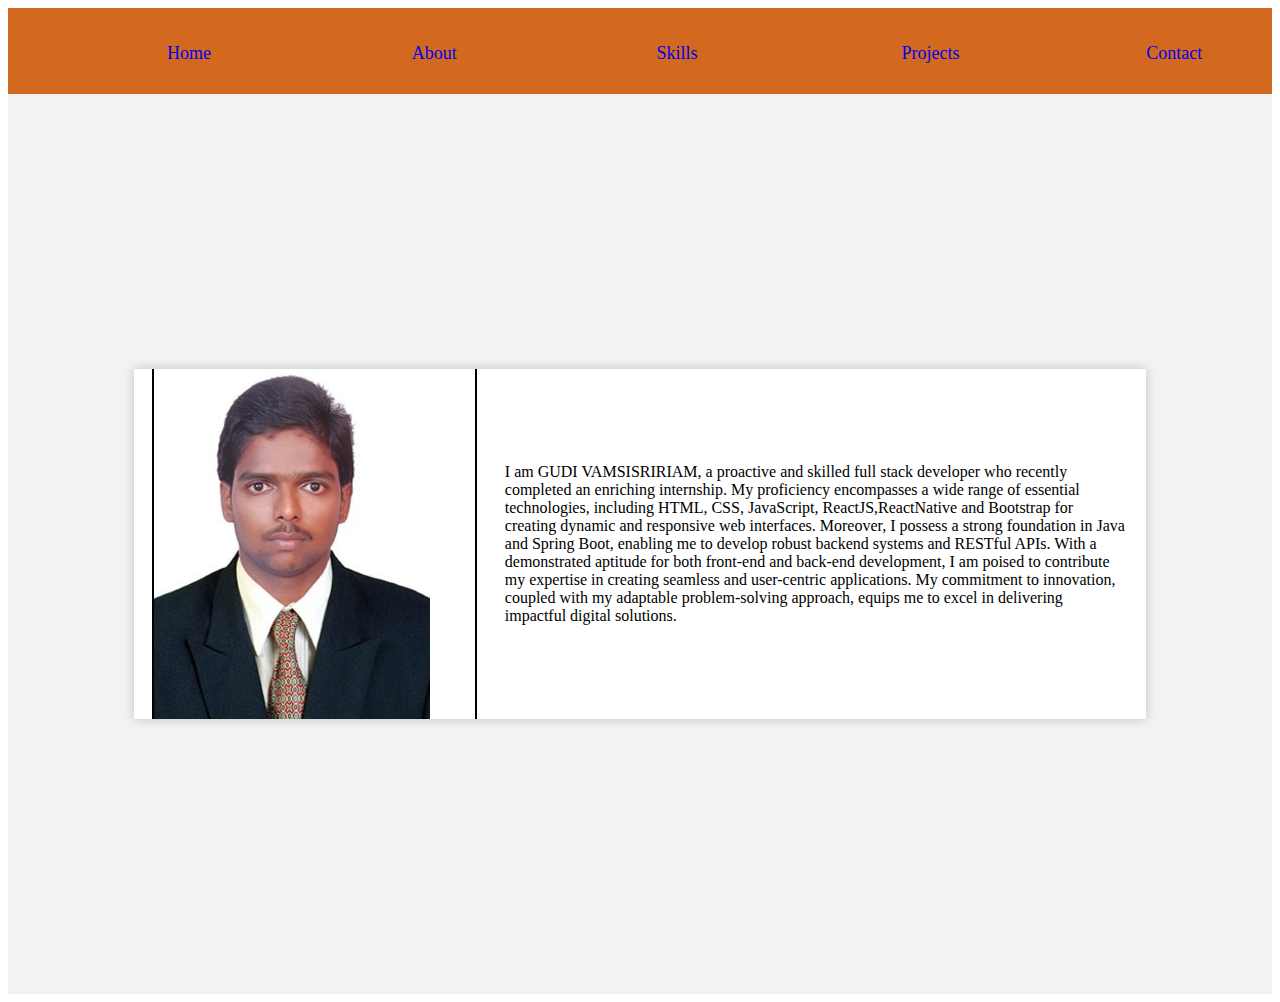
<file: portfolio website/About.html>
<!DOCTYPE html>
<html lang="en">

<head>
    <meta charset="UTF-8">
    <meta name="viewport" content="width=device-width, initial-scale=1.0">
    <title>About</title>
    <style>
         /* header CSS */
         nav {
            background-color: chocolate;
            overflow: hidden;
        }

        ul {
            display: flex;
            list-style-type: none;
        }

        li {
            flex: 1;

        }

        .nav_item {
            display: block;
            padding: 14px;
            text-decoration: none;
            font-size: large;
            margin-left: 105px;
            margin-top: 5px;
        }


        a {
            text-decoration: none;

        }

        /* header CSS End */
        .about {
            margin: 0;
            padding: 0;
            display: flex;
            justify-content: center;
            align-items: center;
            height: 100vh;
            background-color: #f2f2f2;
        }

        .container {
            position: relative;
            display: flex;
            align-items: center;
            width: 80%;
            height: 350px;
            background-color: #fff;
            box-shadow: 0 0 10px rgba(0, 0, 0, 0.2);
            overflow: hidden;
        }

        .image {
            flex: 1;
            padding: 20px;
            position: relative;
        }

        .image img {
            max-width: 100%;
            height: auto;
        }

        .content {
            flex: 2;
            padding: 20px;
        }


        .line {
            position: absolute;
            top: 0;
            bottom: 0;
            width: 2px;
            background-color: black;
        }

        .line-left {
            left: 19px;
            transform: translateX(-50%);
        }

        .line-right {
            right: 670px;
            transform: translateX(50%);
        }
    </style>
</head>

<body>

     <!-- Header part Start -->
     <header class="header" id="header">
        <nav>
            
            <ul>
                <li><a href="./index.html" class="nav_item">Home</a></li>
                <li><a href="./About.html" class="nav_item">About</a></li>
                <li><a href="./Skills.html" class="nav_item">Skills</a></li>
                <li><a href="./Projects.html" class="nav_item">Projects</a></li>
                <li><a href="./contact.html" class="nav_item">Contact</a></li>
            </ul>
        </nav>
    </header>
    <!-- Header Part End -->
    <section class="about">
    <div class="container">
        <div class="line line-left"></div>
        <div class="image">
            <img src="./Images/vamsi.jpeg" alt="">

        </div>

        <div class="line line-right"></div>
        <div class="content">
            <p>I am GUDI VAMSISRIRIAM, a proactive and skilled full stack developer who recently completed an enriching internship. My proficiency encompasses a wide range of essential technologies, including HTML, CSS, JavaScript, ReactJS,ReactNative and Bootstrap for creating dynamic and responsive web interfaces. Moreover, I possess a strong foundation in Java and Spring Boot, enabling me to develop robust backend systems and RESTful APIs. With a demonstrated aptitude for both front-end and back-end development, I am poised to contribute my expertise in creating seamless and user-centric applications. My commitment to innovation, coupled with my adaptable problem-solving approach, equips me to excel in delivering impactful digital solutions.</p>

        </div>

    </div>
    </section>

</body>
</html>
</file>
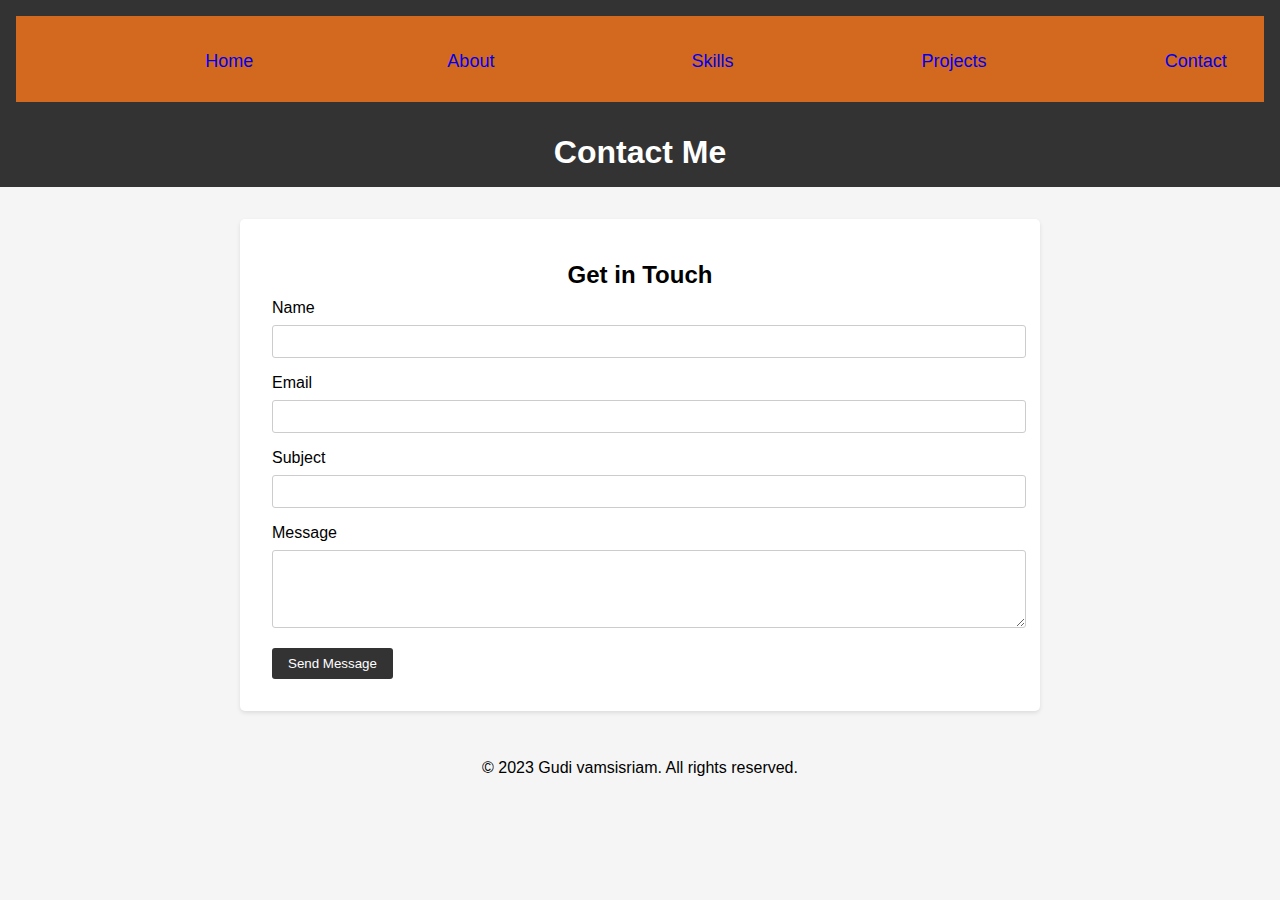
<file: portfolio website/contact.html>
<!DOCTYPE html>
<html lang="en">

<head>
   <meta charset="UTF-8">
   <meta name="viewport" content="width=device-width, initial-scale=1.0">
   <title>Document</title>
   <style>
      nav {

         background-color: chocolate;
         overflow: hidden;
      }

      ul {
         display: flex;
         list-style-type: none;
      }

      li {
         flex: 1;

      }

      .nav_item {
         display: block;
         padding: 14px;
         text-decoration: none;
         font-size: large;
         margin-left: 105px;
         margin-top: 5px;
      }

      .nav_item:hover {
         text-decoration: none;
      }

      a {
         text-decoration: none;

      }

      /* contact page css */

      body,
      h1,
      h2,
      p,
      label,
      button,
      input,
      textarea {
         margin: 0;
         padding: 0;
         font-family: Arial, sans-serif;
      }

      body {
         background-color: #f5f5f5;
      }

      header {
         background-color: #333;
         color: #fff;
         text-align: center;
         padding: 1rem;
      }

      main {
         max-width: 800px;
         margin: 0 auto;
         padding: 2rem;
      }

      .contact-form {
         background-color: #fff;
         padding: 2rem;
         border-radius: 5px;
         box-shadow: 0 2px 4px rgba(0, 0, 0, 0.1);
      }

      label {
         display: block;
         margin-bottom: 0.5rem;
      }

      input,
      textarea {
         width: 100%;
         padding: 0.5rem;
         margin-bottom: 1rem;
         border: 1px solid #ccc;
         border-radius: 3px;
      }

      button {
         background-color: #333;
         color: #fff;
         padding: 0.5rem 1rem;
         border: none;
         border-radius: 3px;
         cursor: pointer;
      }

      footer {
         text-align: center;
         padding: 1rem 0;
      }
      h2{
         text-align: center;
         padding: 10px;
      }
   </style>

<body>
   <!-- Header part Start -->
   <header class="header" id="header">
      <nav class="sticky-top ">

         <ul>
            <li><a href="./index.html" class="nav_item">Home</a></li>
            <li><a href="./About.html" class="nav_item">About</a></li>
            <li><a href="./Skills.html" class="nav_item">Skills</a></li>
            <li><a href="./Projects.html" class="nav_item">Projects</a></li>
            <li><a href="./contact.html" class="nav_item">Contact</a></li>
         </ul>
      </nav>
   </header>
   <!-- Header Part End -->

   <header>
      <h1>Contact Me</h1>
   </header>
   <main>
      <section class="contact-form">
         <h2>Get in Touch</h2>
         <form id="contact-form">
            <label for="name">Name</label>
            <input type="text" id="name" name="name" required>

            <label for="email">Email</label>
            <input type="email" id="email" name="email" required>

            <label for="subject">Subject</label>
            <input type="text" id="subject" name="subject" required>

            <label for="message">Message</label>
            <textarea id="message" name="message" rows="4" required></textarea>

            <button type="submit">Send Message</button>
         </form>
      </section>
   </main>
   <footer>
      <p>&copy; 2023 Gudi vamsisriam. All rights reserved.</p>
   </footer>
   <script src="./contact.js"></script>
</body>

</body>

</html>
</file>
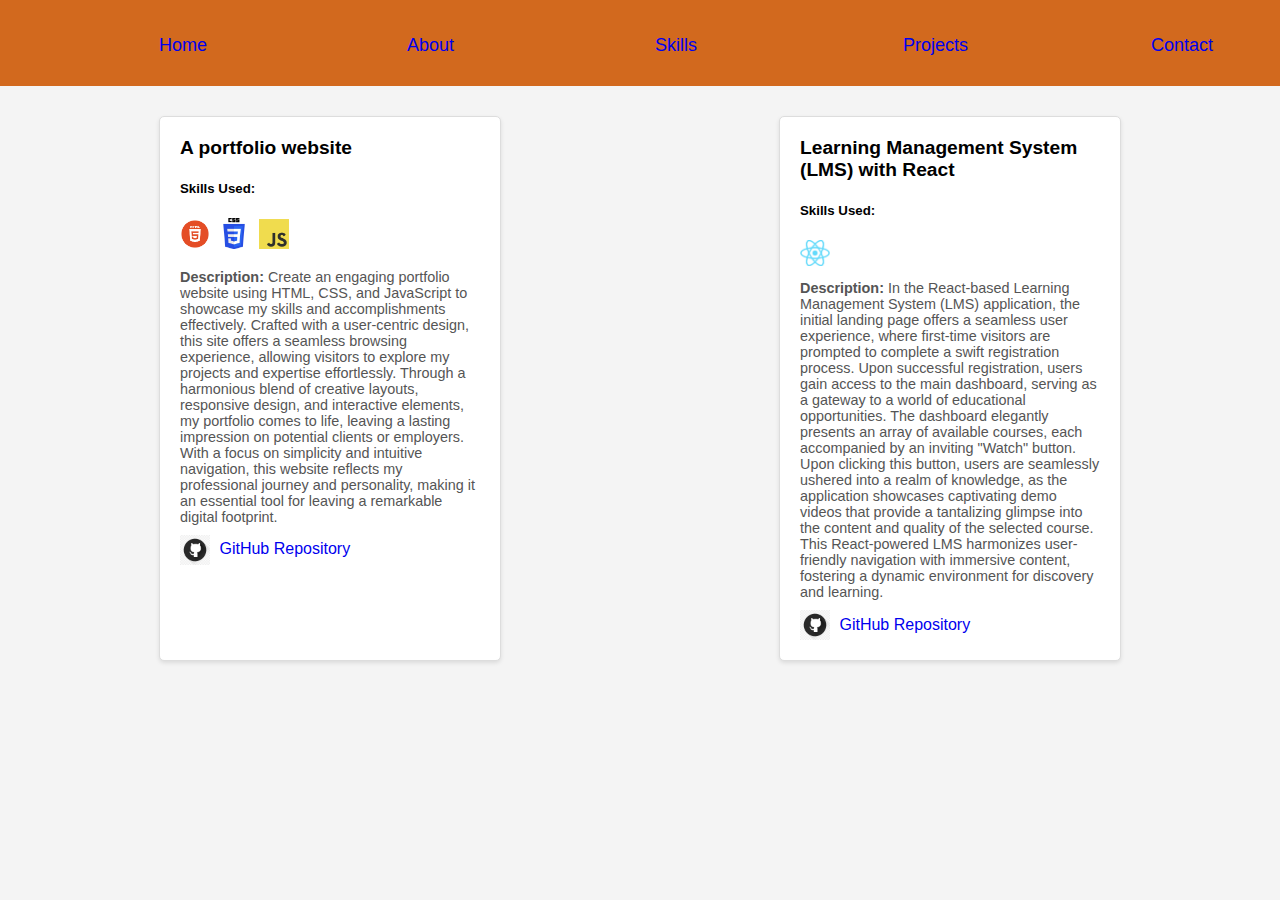
<file: portfolio website/Projects.html>
<!DOCTYPE html>
<html lang="en">

<head>
    <meta charset="UTF-8">
    <meta name="viewport" content="width=device-width, initial-scale=1.0">
    <title>Projects</title>
    <style>
        /* header CSS */
        nav {
            background-color: chocolate;
            overflow: hidden;
        }

        ul {
            display: flex;
            list-style-type: none;
        }

        li {
            flex: 1;

        }

        .nav_item {
            display: block;
            padding: 14px;
            text-decoration: none;
            font-size: large;
            margin-left: 105px;
            margin-top: 5px;
        }



        a {
            text-decoration: none;

        }

        /* header CSS End */

        body {
            font-family: Arial, sans-serif;
            margin: 0;
            padding: 0;
            background-color: #f4f4f4;
        }

        .projects-container {
            display: flex;
            flex-wrap: wrap;
            justify-content: space-around;
            padding: 20px;
        }

        .project-card {
            width: 300px;
            background-color: #fff;
            border: 1px solid #ddd;
            border-radius: 5px;
            padding: 20px;
            margin: 10px;
            box-shadow: 0 2px 4px rgba(0, 0, 0, 0.1);
        }

        .project-name {
            font-size: 1.2rem;
            margin-bottom: 10px;
        }

        .project-skills {
            margin-bottom: 10px;
        }

        .project-skills img {
            max-width: 30px;
            margin-right: 5px;
            transition: transform 0.3s;
            background-size: cover;
        }

        .project-skills img:hover {
            transform: scale(2);
        }

        .project-description {
            font-size: 0.9rem;
            color: #555;
        }

        .github-link {
            display: inline-block;
            margin-top: 10px;
        }

        .github-link img {
            max-width: 30px;
            vertical-align: middle;
            margin-right: 5px;
        }
    </style>
    </style>
</head>

<body>

    <!-- Header part Start -->
    <header class="header" id="header">
        <nav>

            <ul>

                <li><a href="./index.html" class="nav_item">Home</a></li>
                <li><a href="./About.html" class="nav_item">About</a></li>
                <li><a href="./Skills.html" class="nav_item">Skills</a></li>
                <li><a href="./Projects.html" class="nav_item">Projects</a></li>
                <li><a href="./contact.html" class="nav_item">Contact</a></li>
            </ul>
        </nav>
    </header>
    <!-- Header Part End -->

    <!-- Container 1 -->
    <div class="projects-container">
        <div class="project-card">
            <div class="project-name"><b>A portfolio website</b></div>
            <div class="project-skills">
                <p>
                <h5>Skills Used:</h5>
                <img src="./Images/html.jpeg" alt="HTML">
                <img src="./Images/CSS-Logo.jpg" alt="CSS">
                <img src="./Images/JavaScript-logo.png" alt="JavaScript"></p>
            </div>
            <div class="project-description">
                <b>Description:</b>
                Create an engaging portfolio website using HTML, CSS, and JavaScript to showcase my skills and
                accomplishments effectively. Crafted with a user-centric design, this site offers a seamless browsing
                experience, allowing visitors to explore my projects and expertise effortlessly. Through a harmonious
                blend of creative layouts, responsive design, and interactive elements, my portfolio comes to life,
                leaving a lasting impression on potential clients or employers. With a focus on simplicity and intuitive
                navigation, this website reflects my professional journey and personality, making it an essential tool
                for leaving a remarkable digital footprint.
            </div>
            <div class="github-link">
                <a href="http://github.com/vamsi373" target="_blank">
                    <img src="./Images/git.png" alt="GitHub">
                    GitHub Repository
                </a>
            </div>
        </div>

        <div class="project-card">
            <div class="project-name"><b>Learning Management System (LMS) with React</b></div>
            <div class="project-skills">
                <p>
                <h5>Skills Used:</h5>
                <img src="./Images/React.jpeg" width="90px" alt="React">

            </div>
            <div class="project-description">
                <b>Description:</b>
                In the React-based Learning Management System (LMS) application, the initial landing page offers a
                seamless user experience, where first-time visitors are prompted to complete a swift registration
                process. Upon successful registration, users gain access to the main dashboard, serving as a gateway to
                a world of educational opportunities. The dashboard elegantly presents an array of available courses,
                each accompanied by an inviting "Watch" button. Upon clicking this button, users are seamlessly ushered
                into a realm of knowledge, as the application showcases captivating demo videos that provide a
                tantalizing glimpse into the content and quality of the selected course. This React-powered LMS
                harmonizes user-friendly navigation with immersive content, fostering a dynamic environment for
                discovery and learning.
            </div>
            <div class="github-link">
                <a href="http://github.com/vamsi373" target="_blank">
                    <img src="./Images/git.png" alt="GitHub">
                    GitHub Repository
                </a>
            </div>
        </div>
    </div>

</body>

</html>
</file>
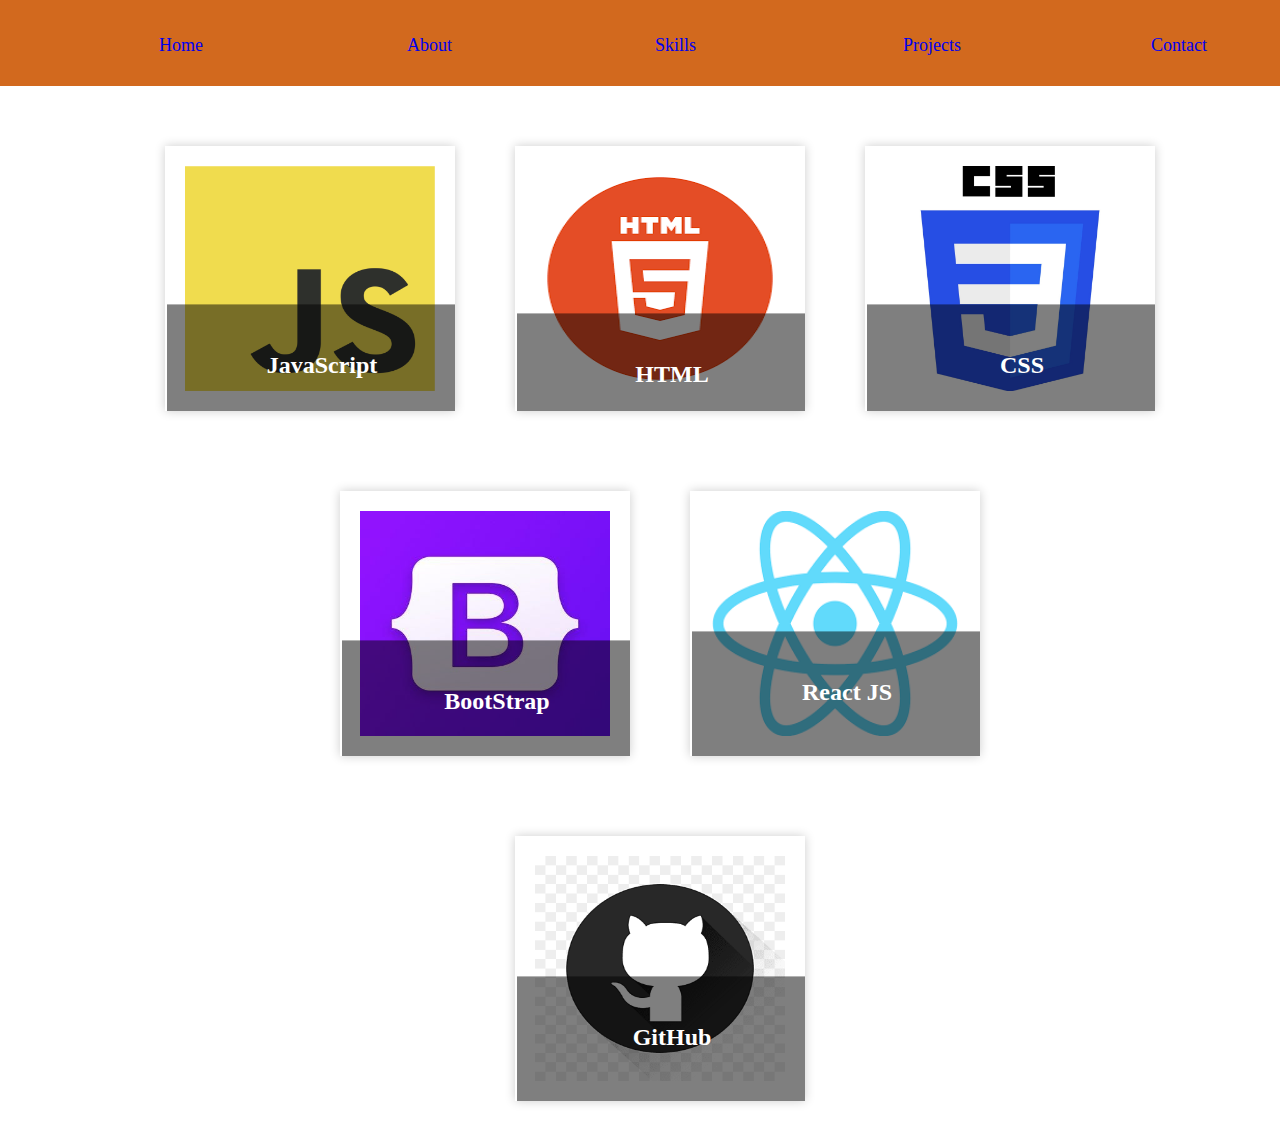
<file: portfolio website/Skills.html>
<!DOCTYPE html>
<html lang="en">

<head>
    <meta charset="UTF-8">
    <meta name="viewport" content="width=device-width, initial-scale=1.0">
    <title>Projects</title>
    <style>
        /* header CSS */
        nav {
            background-color: chocolate;
            overflow: hidden;
        }

        ul {
            display: flex;
            list-style-type: none;
        }

        li {
            flex: 1;

        }

        .nav_item {
            display: block;
            padding: 14px;
            text-decoration: none;
            font-size: large;
            margin-left: 105px;
            margin-top: 5px;
        }



        a {
            text-decoration: none;

        }

        /* header CSS End */

        body {
            margin: 0;
            padding: 0;
        }

        .container {

            display: flex;
            padding: 10px;
            justify-content: center;

        }


        .image-container {
            position: relative;

            width: 250px;
            height: 225px;


            overflow: hidden;
            left: 20px;
            top: 20px;
            padding: 20px;
            margin: 30px;
            background-color: #fff;
            box-shadow: 0 0 10px rgba(0, 0, 0, 0.2);
            overflow: hidden;
        }

        .image-container img {
            width: 100%;
            height: 100%;
            transition: transform 0.3s ease;
        }

        .image-text {
            position: absolute;
            bottom: 0;
            margin: 2px;
            left: 0;
            width: 100%;
            padding: 10px;
            background-color: rgba(0, 0, 0, 0.5);
            color: #fff;
            /* opacity: 0; */
            transform: translateY(50%);
            transition: opacity 0.3s ease;
        }

        .image-container:hover img {
            transform: scale(1.1);
        }

        .image-container:hover .image-text {
            transform: translateY(0%);
        }

        h2 {
            text-align: center;
        }
    </style>
</head>

<body>

    <!-- Header part Start -->
    <header class="header" id="header">
        <nav>

            <ul>

                <li><a href="./index.html" class="nav_item">Home</a></li>
                <li><a href="./About.html" class="nav_item">About</a></li>
                <li><a href="./Skills.html" class="nav_item">Skills</a></li>
                <li><a href="./Projects.html" class="nav_item">Projects</a></li>
                <li><a href="./contact.html" class="nav_item">Contact</a></li>
            </ul>
        </nav>
    </header>
    <!-- Header Part End -->

    <!-- Container 1 -->

    <div class="container">
        <div class="image-container">
            <img src="./Images/JavaScript-logo.png" alt="Image">
            <div class="image-text">
                &nbsp;
                <h2>JavaScript</h2>
                &nbsp;
                <p>High-level programming language commonly used for creating dynamic and interactive web content.</p>
            </div>
        </div>
        <div class="image-container">
            <img src="./Images/html.jpeg" alt="Image">
            <div class="image-text">
                &nbsp;
                <h2>HTML</h2>
                &nbsp;
                <p>Markup language for structuring and presenting content on the web.</p>
            </div>
        </div>
        <div class="image-container">
            <img src="./Images/CSS-Logo.jpg" alt="Image">
            <div class="image-text">
                &nbsp;
                <h2>CSS</h2>
                &nbsp;
                <p>Style sheet language for designing and formatting the visual presentation of HTML and other
                    structured documents on the web.</p>
            </div>
        </div>

    </div>


    <!-- container 1 End -->

    <!-- Container 2 -->

    <div class="container">
        <div class="image-container">
            <img src="./Images/bootstrap.jpg" alt="Image">
            <div class="image-text">
                &nbsp;
                <h2>BootStrap</h2>
                &nbsp;
                <p>Front-end framework that simplifies and speeds up web development by providing pre-designed,
                    responsive components and styles.</p>
            </div>
        </div>
        <div class="image-container">
            <img src="./Images/React.jpeg" alt="Image">
            <div class="image-text">
                &nbsp;
                <h2>React JS</h2>
                &nbsp;
                <p>JavaScript library for building user interfaces, particularly single-page applications, using a
                    component-based architecture for efficient and dynamic UI updates.</p>
            </div>
        </div>
       

    </div>

    <!-- Container 2 End -->

    <!-- Container 3 -->

    <div class="container">
       
        <div class="image-container">
            <img src="./Images/git.png" alt="Image">
            <div class="image-text">
                &nbsp;
                <h2>GitHub</h2>
                &nbsp;
                <p>Web-based platform for version control and collaboration, allowing developers to host and manage code
                    repositories, track changes, collaborate on projects, and manage software development workflows.</p>
            </div>
        </div>


    </div>

    <!-- Container 3 End -->
</body>

</html>
</file>
